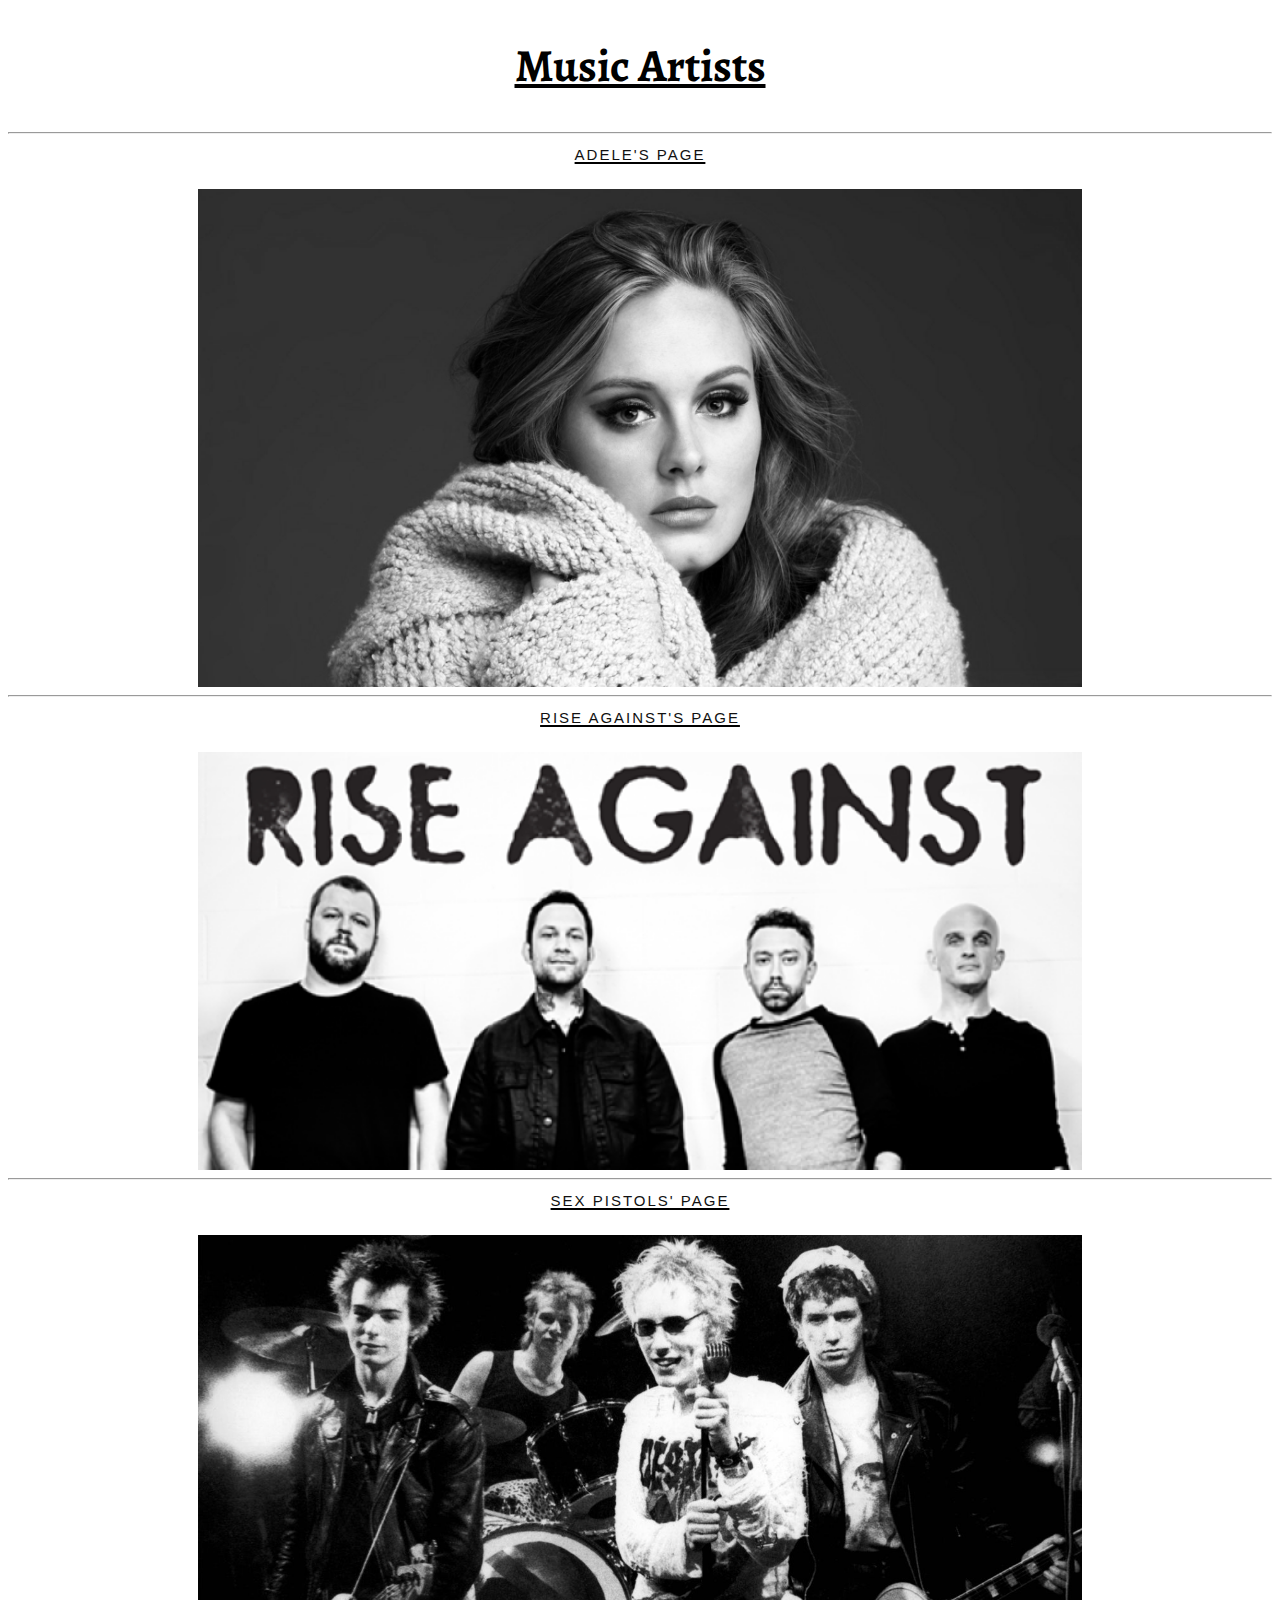
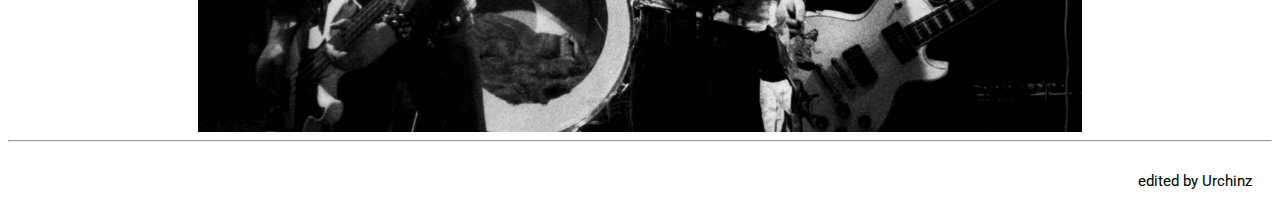
<file: index.html>
<!DOCTYPE html>
<html lang = "en-us">

<head>
<meta charset = "UTF-8">
<script type="text/javascript">
<!--document.write("<h1>Hello World!</h1>");-->
</script>
<title>Index</title>
<!--Font-->
<link href="http://fonts.googleapis.com/css?family=Roboto|Roboto+Condensed|Alegreya:700" rel="stylesheet" type="text/css" />
<!--End of font-->
<link rel="stylesheet" type="text/css" media="screen" href="main.css">
</head>

<body>
<h1></h1>
<h1> Music Artists</h1>
<hr>
<h2><a href="adele.html">Adele's Page</a></h2>
<img class = "img_resize" src="./images/adele/adele1.jpg" alt = "Adele">
<hr>
<h2><a href = "rise_against.html">Rise Against's Page</a></h2>
<img class = "img_resize" src="./images/rise_against/rise1.png" alt = "Rise Against">
<hr>
<h2><a href="sex_pistols.html">Sex Pistols' Page</a></h2>
<img class = "img_resize" src="./images/sex_pistols/pistols1.jpg" alt = "Sex Pistols">
<hr>
<footer>
	<p>edited by Urchinz</p>
</footer>
</body>
</html>
</file>
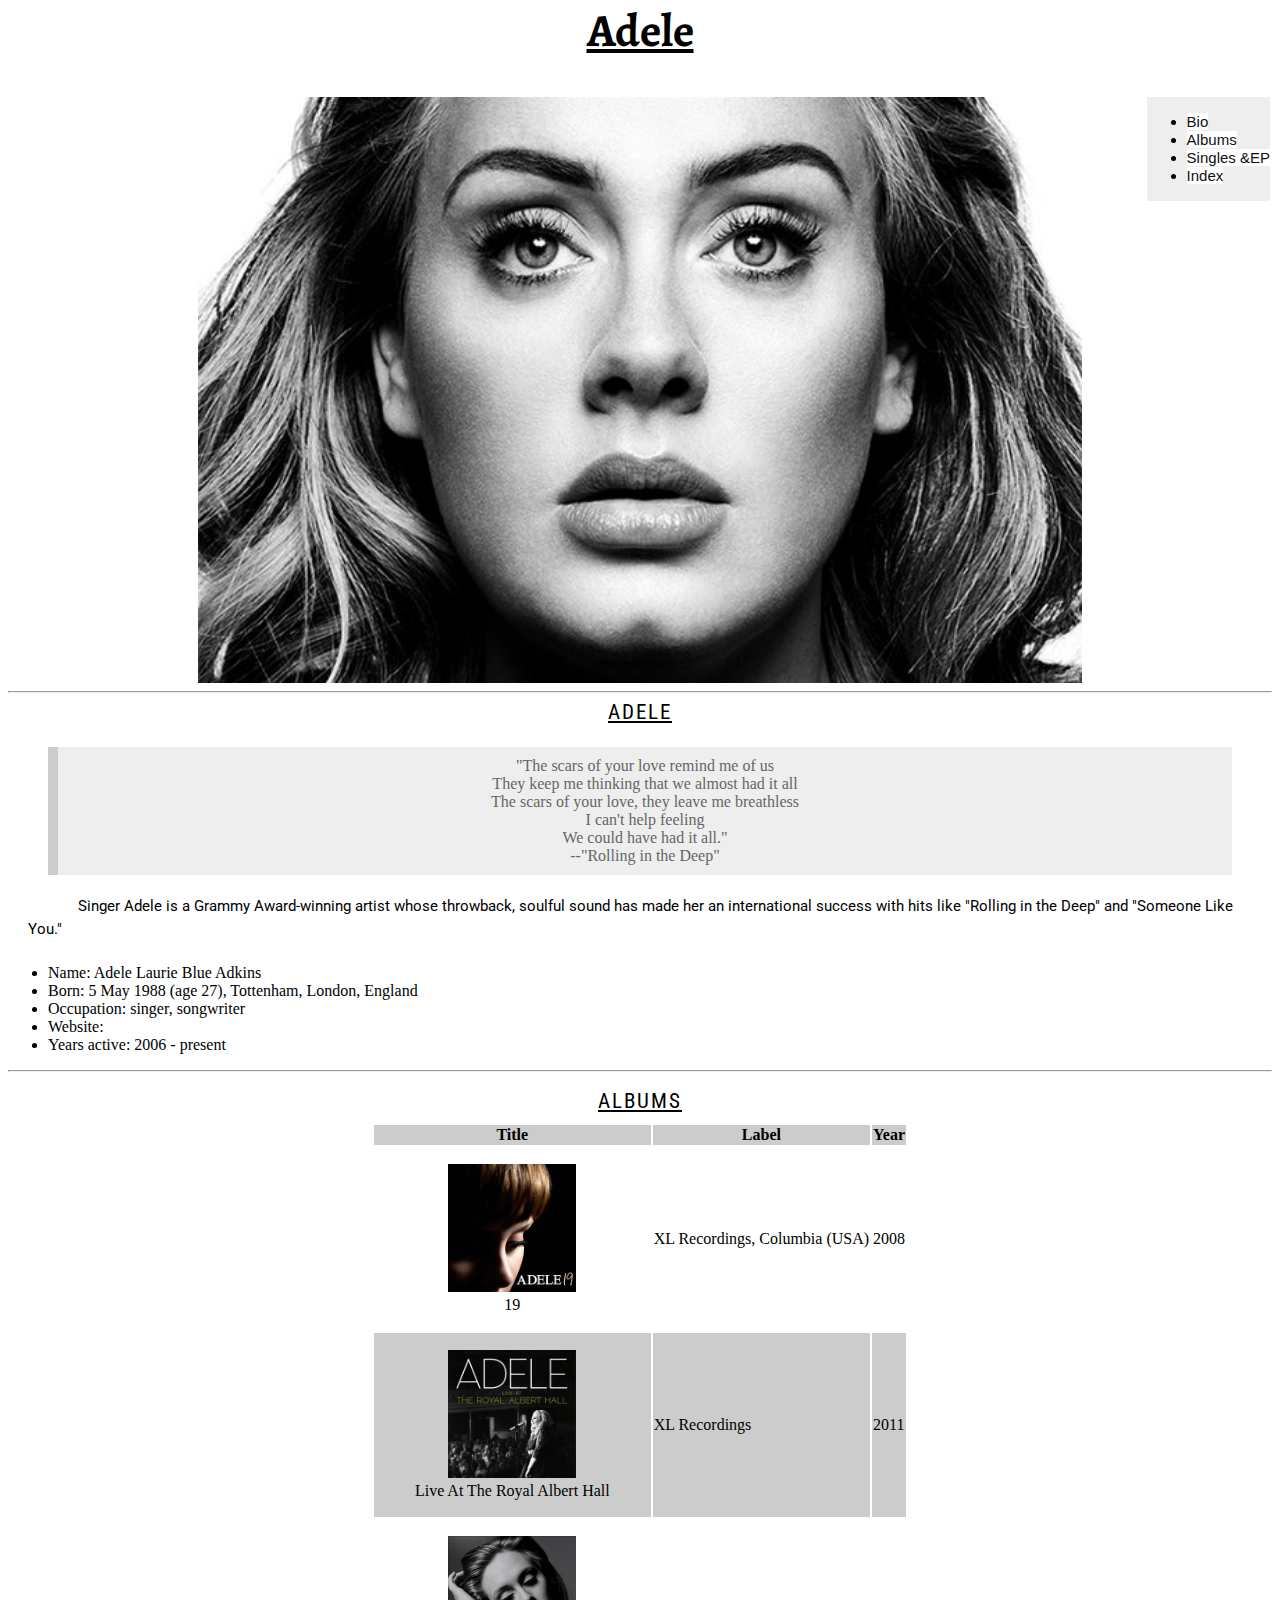
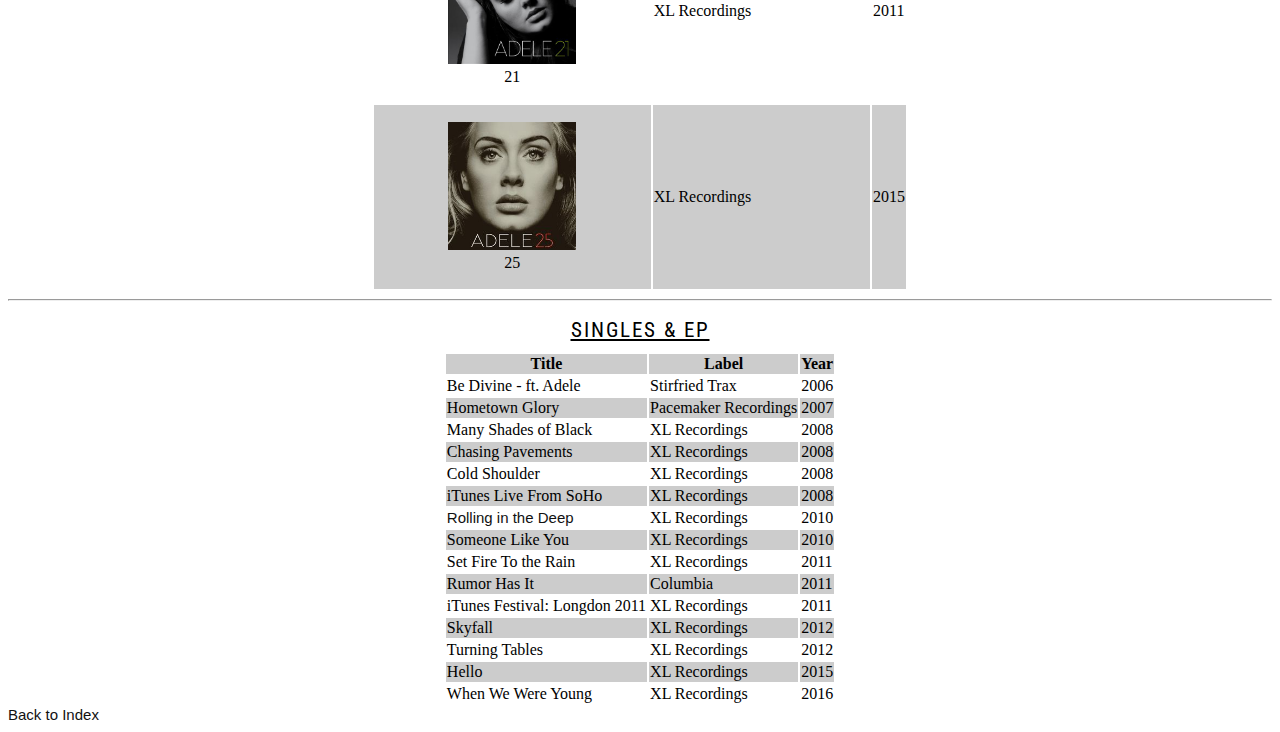
<file: adele.html>
<!DOCTYPE html>
<html lang = "en-us">
<head>
<meta charset = "UTF-8">
<title>Adele</title>
<!--Font-->
<link href="http://fonts.googleapis.com/css?family=Roboto|Roboto+Condensed|Alegreya:700" rel="stylesheet" type="text/css" />
<!--End of Font-->
<link rel="stylesheet" type="text/css" media="screen" href="main.css">
</head>
<body>
<h1 id＝"adele">Adele</h1>
<nav>
<ul class="nav">
	<li><a href="#bio">Bio</a></li>
	<li><a href="#albums">Albums</a></li>
	<li><a href="#singles">Singles &amp;EP</a></li>
	<li><a href="index.html">Index</a></li>
</ul>
</nav>
<img class="img_resize" src="./images/adele/adele2.jpg" alt="Adele">
<hr>
<h2>Adele</h2>
<blockquote cite ="https://youtu.be/rYEDA3JcQqw?t=40">
"The scars of your love remind me of us<br>
They keep me thinking that we almost had it all<br>
The scars of your love, they leave me breathless<br>
I can't help feeling<br>
We could have had it all." <br> --"Rolling in the Deep"
</blockquote>
<p>Singer Adele is a Grammy Award-winning artist whose throwback, soulful sound 
has made her an international success with hits like 
"Rolling in the Deep" and "Someone Like You."</p>
<!--http://www.biography.com/people/adele-20694679-->

<ul id="bio">
<li>Name: Adele Laurie Blue Adkins</li>
<li>Born: 5 May 1988 (age 27), Tottenham, London, England</li>
<li>Occupation: singer, songwriter</li>
<li>Website: </li>
<li>Years active: 2006 - present </li>
</ul>
<hr>

<table id="albums" class="TFtable">
	<caption><strong>Albums</strong></caption>
	<tr>	<th>Title</th>															
			<th>Label</th>							<th>Year</th></tr>
	<tr>	<td><figure><img class="cover" src="./images/adele/19_cover.png" alt="Album 19 Cover"><figcaption>19</figcaption></figure></td>
			<td>XL Recordings, Columbia (USA)</td>	<td>2008</td></tr>
	<tr>	<td><figure><img class="cover" src="./images/adele/hall_cover.jpg" alt= Hall Cover"><figcaption>Live At The Royal Albert Hall</figcaption></figure></td>
			<td>XL Recordings</td>					<td>2011</td></tr>
	<tr>	<td><figure><img class="cover" src="./images/adele/21_cover.jpg" alt="21 Cover"><figcaption>21</figcaption></figure></td>								
			<td>XL Recordings</td>					<td>2011</td></tr>
	<tr>	<td><figure><img class="cover" src="./images/adele/25_cover.jpg" alt="25 cover"><figcaption>25</figcaption></figure></td>								
			<td>XL Recordings</td>					<td>2015</td></tr>
</table>
<hr>
<table id="singles" class="TFtable">
	<caption><strong>Singles &amp; EP</strong></caption>
	<tr>
		<th>Title</th>
		<th>Label</th>
		<th>Year</th>
	</tr>
	<tr>
		<td>Be Divine - ft. Adele</td>
		<td>Stirfried Trax</td>
		<td>2006</td>
	</tr>
	<tr>
		<td>Hometown Glory</td>
		<td>Pacemaker Recordings</td>
		<td>2007</td>
	</tr>
	<tr>
		<td>Many Shades of Black</td>
		<td>XL Recordings</td>
		<td>2008</td>
	</tr>
	<tr>
		<td>Chasing Pavements</td>
		<td>XL Recordings</td>
		<td>2008</td>
	</tr>
	<tr>
		<td>Cold Shoulder</td>
		<td>XL Recordings</td>
		<td>2008</td>
	</tr>
	<tr>
		<td>iTunes Live From SoHo</td>
		<td>XL Recordings</td>
		<td>2008</td>
	</tr>
	<tr>
		<td><a target="_blank" href="https://www.youtube.com/watch?v=rYEDA3JcQqw">
		Rolling in the Deep</a></td>
		<td>XL Recordings</td>
		<td>2010</td>
	</tr>
	<tr>
		<td>Someone Like You</td>
		<td>XL Recordings</td>
		<td>2010</td>
	</tr>
	<tr>
		<td>Set Fire To the Rain</td>
		<td>XL Recordings</td>
		<td>2011</td>
	</tr>
	<tr>
		<td>Rumor Has It</td>
		<td>Columbia</td>
		<td>2011</td>
	</tr>
	<tr>
		<td>iTunes Festival: Longdon 2011</td>
		<td>XL Recordings</td>
		<td>2011</td>
	</tr>
	<tr>
		<td>Skyfall</td>
		<td>XL Recordings</td>
		<td>2012</td>
	</tr>
	<tr>
		<td>Turning Tables</td>
		<td>XL Recordings</td>
		<td>2012</td>
	</tr>
	<tr>
		<td>Hello</td>
		<td>XL Recordings</td>
		<td>2015</td>
	</tr>
	<tr>
		<td>When We Were Young</td>
		<td>XL Recordings</td>
		<td>2016</td>
	</tr>
</table>
<a href="index.html">Back to Index</a>
</body>
</html>
</file>
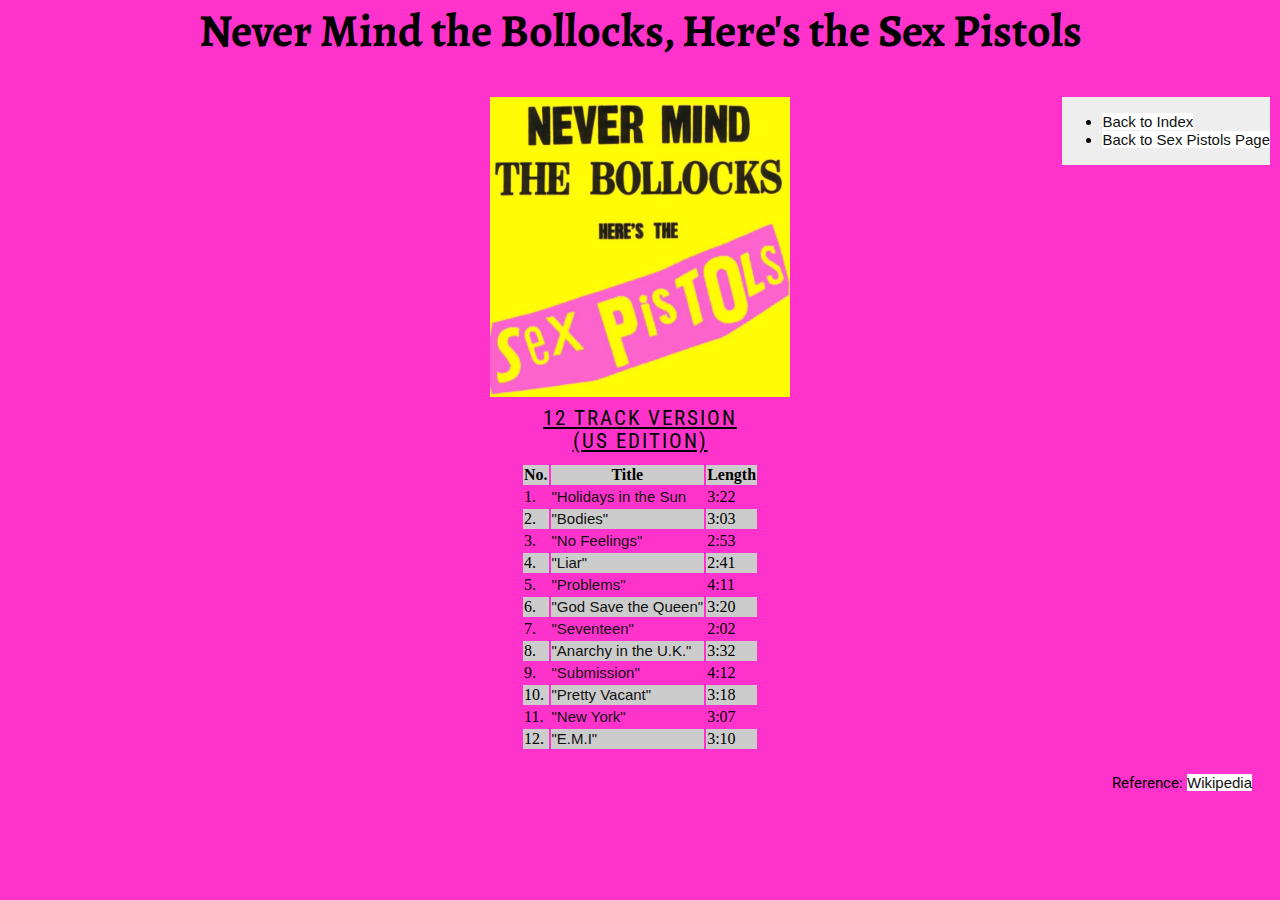
<file: pistols_never.html>
<!DOCTYPE html>
<html lang = "en-us">
<head>
<meta charset = "UTF-8">
<title>Never Mind the Bollocks, Here's the Sex Pistols</title>
<!--Font-->
<link href="http://fonts.googleapis.com/css?family=Roboto|Roboto+Condensed|Alegreya:700" rel="stylesheet" type="text/css" />
<!--End of Font-->
<link rel="stylesheet" type="text/css" media="screen" href="main.css">
<style>
html{
	background-color:#ff33cc;
}
h1{
	text-decoration:none;
}
#never_cover{
 width: 300px;
 height: auto;
}
</style>
</head>
<body>
<h1>Never Mind the Bollocks, Here's the Sex Pistols</h1>
<nav><ul class="nav">
<li><a href="index.html">Back to Index</a></li>
<li><a href="sex_pistols.html">Back to Sex Pistols Page</a></li>
</ul></nav>
<img class="img_resize" id="never_cover" src = "./images/sex_pistols/never_cover.jpg" alt = "Album Cover">
<table>
	<caption><strong>12 Track Version (US Edition)</strong></caption>
	<tr>
		<th>No.</th>
		<th>Title</th>
		<th>Length</th>
	</tr>
	<tr>
		<td>1.</td>
		<td><a target="_blank" href="https://www.youtube.com/watch?v=XWF9MMxnekQ">
		"Holidays in the Sun</a></td>
		<td>3:22</td>
	</tr>
	<tr>
		<td>2.</td>
		<td><a target="_blank" href="https://www.youtube.com/watch?v=yzFFtBsl5ps">
		"Bodies"</a></td>
		<td>3:03</td>
	</tr>
	<tr>
		<td>3.</td>
		<td><a target="_blank" href="https://www.youtube.com/watch?v=vklyIhg9PM8">
		"No Feelings"</a></td>
		<td>2:53</td>
	</tr>
	<tr>
		<td>4.</td>
		<td><a target="_blank" href="https://www.youtube.com/watch?v=MQg2eSSSqOY">
		"Liar"</a></td>
		<td>2:41</td>
	</tr>
	<tr>
		<td>5.</td>
		<td><a target="_blank" href="https://www.youtube.com/watch?v=Uy2eUpgvPwo">
		"Problems"</a></td>
		<td>4:11</td>
	</tr>
	<tr>
		<td>6.</td>
		<td><a target="_blank" href ="https://www.youtube.com/watch?v=R8fLOJswWtk">
		"God Save the Queen"</a></td>
		<td>3:20</td>
	</tr>
	<tr>
		<td>7.</td>
		<td><a target="_blank" href="https://www.youtube.com/watch?v=YLSc9pK-VNQ">
		"Seventeen"</a></td>
		<td>2:02</td>
	</tr>
	<tr>
		<td>8.</td>
		<td><a target="_blank" target = "_blank" href="https://www.youtube.com/watch?v=qbmWs6Jf5dchttps://www.youtube.com/watch?v=qbmWs6Jf5dc">
		"Anarchy in the U.K."</a></td>
		<td>3:32</td>
	</tr>
	<tr>
		<td>9.</td>
		<td><a target="_blank" href="https://www.youtube.com/watch?v=7UZ0bPaOdbQ">
		"Submission"</a></td>
		<td>4:12</td>
	</tr>
	<tr>
		<td>10.</td>
		<td><a target="_blank" href="https://www.youtube.com/watch?v=l7vvSO_nhaI">
		"Pretty Vacant"</a></td>
		<td>3:18</td>
	</tr>
	<tr>
		<td>11.</td>
		<td><a target="_blank" href="https://www.youtube.com/watch?v=6wOKmJjeXU4">
		"New York"</a></td>
		<td>3:07</td>
	</tr>
	<tr>
		<td>12.</td>
		<td><a target="_blank" href="https://www.youtube.com/watch?v=kjbie1O1jxc">
		"E.M.I"</a></td>
		<td>3:10</td>
	</tr>
</table>

<footer>
	<p>Reference: <a href ="https://en.wikipedia.org/wiki/Never_Mind_the_Bollocks,_Here%27s_the_Sex_Pistols"> Wikipedia</a></p>
</footer>
</body>
</html>
</file>
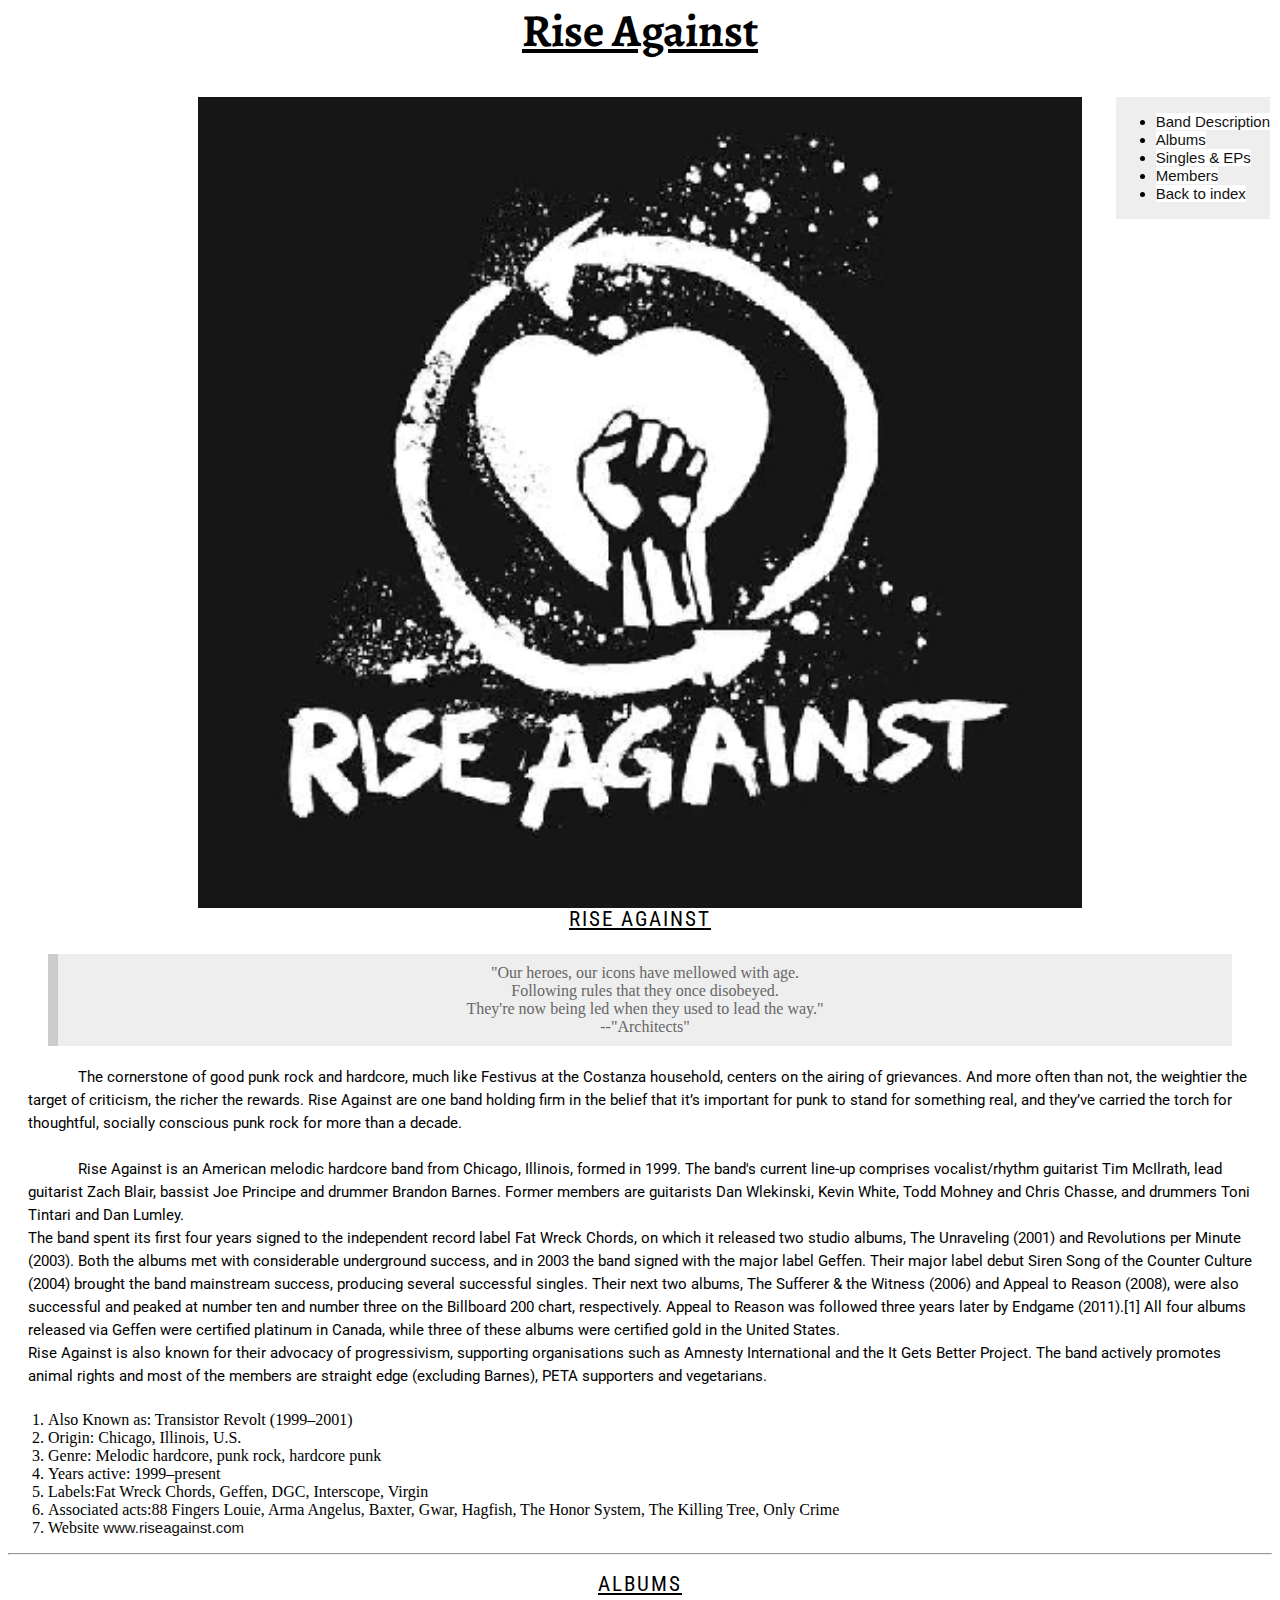
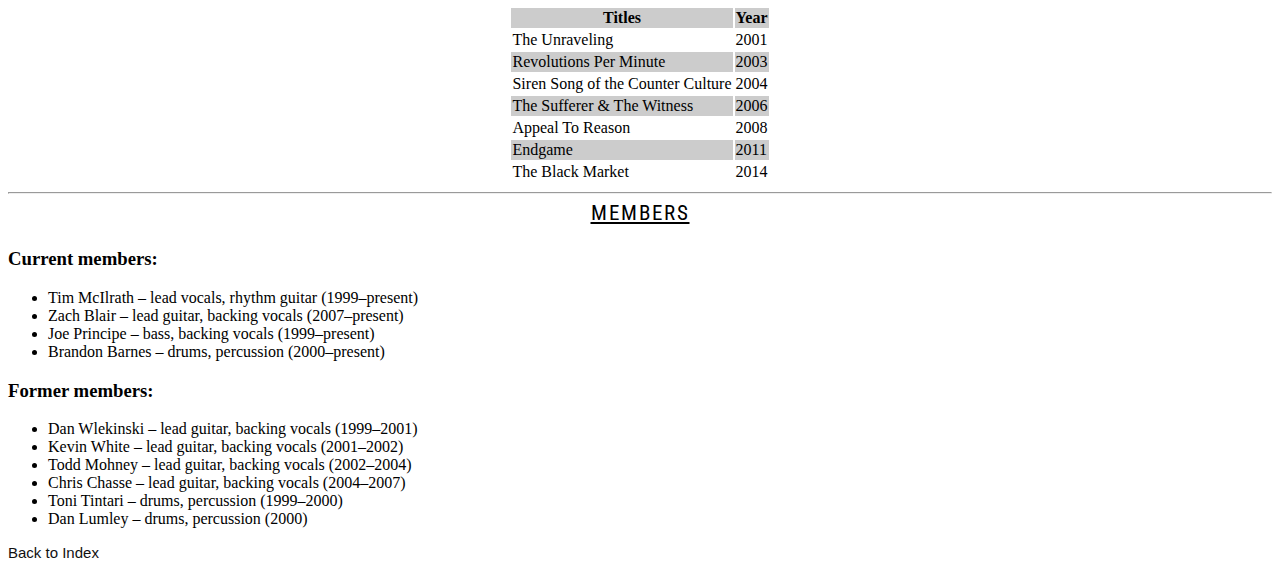
<file: rise_against.html>
<!DOCTYPE html>
<html lang = "en-us">
<head>
<meta charset = "UTF-8">
<title>Rise Against</title>
<!--Font-->
<link href="http://fonts.googleapis.com/css?family=Roboto|Roboto+Condensed|Alegreya:700" rel="stylesheet" type="text/css" />
<!--End of Font-->
<link rel="stylesheet" type="text/css" media="screen" href="main.css">
</head>
<body>
<h1 id="rise_against">Rise Against</h1>
<nav>
<ul class="nav">
	<li><a href="#des">Band Description</a></li>
	<li><a href="#albums">Albums</a></li>
	<li><a href="#singles">Singles &amp; EPs</a></li>
	<li><a href="#members">Members</a></li>
	<li><a href = "index.html">Back to index</a></li>
</ul>
</nav>
<img class ="img_resize" src="./images/rise_against/rise2.jpg" alt="Rise Against Logo">
<section id = "rise_against">
<h2>Rise Against</h2>
<blockquote cite ="https://youtu.be/jTuuAwUcPto?t=28">
"Our heroes, our icons have mellowed with age.<br>
Following rules that they once disobeyed.<br>
They're now being led when they used to lead the way."<br>
--"Architects"
</blockquote>
<p>
The cornerstone of good punk rock and hardcore, much like Festivus at
 the Costanza household, centers on the airing of grievances. And more 
 often than not, the weightier the target of criticism, the richer the 
 rewards. Rise Against are one band holding firm in the belief that 
 it’s important for punk to stand for something real, and they’ve 
 carried the torch for thoughtful, socially conscious punk rock for
  more than a decade.
</p>
<!--http://consequenceofsound.net/2014/07/album-review-rise-against-the-black-market/-->



<p id ="des">Rise Against is an American melodic hardcore band from Chicago, Illinois, 
formed in 1999. The band's current line-up comprises vocalist/rhythm guitarist
 Tim McIlrath, lead guitarist Zach Blair, bassist Joe Principe and drummer
  Brandon Barnes. Former members are guitarists Dan Wlekinski, Kevin White,
   Todd Mohney and Chris Chasse, and drummers Toni Tintari and Dan Lumley. <br>
The band spent its first four years signed to the independent record label
 Fat Wreck Chords, on which it released two studio albums, The Unraveling (2001) 
 and Revolutions per Minute (2003). Both the albums met with considerable underground
  success, and in 2003 the band signed with the major label Geffen. Their major label 
  debut Siren Song of the Counter Culture (2004) brought the band mainstream success,
   producing several successful singles. Their next two albums, The Sufferer & the Witness
    (2006) and Appeal to Reason (2008), were also successful and peaked at number ten and
     number three on the Billboard 200 chart, respectively. Appeal to Reason was followed
      three years later by Endgame (2011).[1] All four albums released via Geffen were certified 
      platinum in Canada, while three of these albums were certified gold in the United States.<br>
Rise Against is also known for their advocacy of progressivism, supporting organisations 
such as Amnesty International and the It Gets Better Project. The band actively promotes
 animal rights and most of the members are straight edge (excluding Barnes), PETA supporters 
 and vegetarians.
</p>
<ol>
<li>Also Known as: Transistor Revolt (1999–2001)</li>
<li>Origin: Chicago, Illinois, U.S.</li>
<li>Genre:	Melodic hardcore, punk rock, hardcore punk</li>
<li>Years active: 1999–present</li>
<li>Labels:Fat Wreck Chords, Geffen, DGC, Interscope, Virgin</li>
<li>Associated acts:88 Fingers Louie, Arma Angelus, Baxter, Gwar, Hagfish, The Honor System, The Killing Tree, Only Crime</li>
<li>Website <a target = "_blank" href = "http://www.riseagainst.com">www.riseagainst.com</a></li>
</ol>
<!-- Wikipedia-->
<hr>
<table id="albums" class="TFtable">
	<caption><strong>Albums</strong></caption>
<tr>
	<th>Titles</th>
	<th>Year</th>
</tr>

<tr>
	<td>The Unraveling</td>
	<td>2001</td>	
</tr>

<tr>
	<td>Revolutions Per Minute</td>
	<td>2003</td>
</tr>

<tr>
	<td>Siren Song of the Counter Culture</td>
	<td>2004</td>
</tr>

<tr>
	<td>The Sufferer &amp; The Witness</td>
	<td>2006</td>
</tr>
<tr>
	<td>Appeal To Reason</td>
	<td>2008</td>
</tr>
<tr>
	<td>Endgame</td>
	<td>2011</td>
</tr>
<tr>
	<td>The Black Market</td>
	<td>2014</td>
</tr>
</table>
<!--http://www.discogs.com/artist/263017-Rise-Against-->
<hr>
<!--<table id="singles" class="TFtable">
	<caption>Singles &amp; EPs</caption>
<tr><th>Title</th><th></th></tr>

</table>-->
<h2 id="members">Members</h2>
<h3>Current members:</h3>
<ul>
	<li>Tim McIlrath – lead vocals, rhythm guitar (1999–present)</li>
	<li>Zach Blair – lead guitar, backing vocals (2007–present)</li>
	<li>Joe Principe – bass, backing vocals (1999–present)</li>
	<li>Brandon Barnes – drums, percussion (2000–present)</li>
</ul>

<h3>Former members:</h3>
<ul>
	<li>Dan Wlekinski – lead guitar, backing vocals (1999–2001)</li>
	<li>Kevin White – lead guitar, backing vocals (2001–2002)</li>
	<li>Todd Mohney – lead guitar, backing vocals (2002–2004)</li>
	<li>Chris Chasse – lead guitar, backing vocals (2004–2007)</li>
	<li>Toni Tintari – drums, percussion (1999–2000)</li>
	<li>Dan Lumley – drums, percussion (2000)</li>
</ul>

<a href="index.html">Back to Index</a>
</body>
</html>
</file>
<file: main.css>
/*
Name:Zhaoyi Zhang
Date:02/03/2016
Description:.css for assignment 1
*/
/*ul float*/
nav{
	display:block;
	background:#EEE;
	float: right;
	position: fixed;
	right: 10px;
}

/*
.nav{
	float: right;
	position: fixed;
	right: 30px;
}
/*img*/
.img_resize{
 	width: 70%;
 	height: auto;
 	display: block;
 	margin-right: auto;
 	margin-left: auto;
}

figure{
	text-align:center;
}

figure img{
	width:128px;
	height:128px;
}


.mem{
 	width: 30%;
 	height: auto;
 	display: block;
 	margin-right:auto;
 	margin-left:auto;
}
/*Table alternating background*/

table th{
	background: #CCCCCC;
}
table tr:nth-child(odd){
	background: #CCCCCC;
}

table{
	margin-left:auto;
	margin-right:auto;
}

table caption{
	padding: 10px;
}


/*Content formatting*/
h1 {
	text-align: center;
    font-family: 'Alegreya', serif;
    font-weight: 700;
    line-height: 46px;
    font-size: 46px;
    margin: 0 0 43px 0;
    text-decoration:underline;
    }
h2 {
	text-align: center;
    font-family: 'Roboto Condensed', sans-serif;
    font-weight: normal;
    font-size: 21px;
    line-height: 23px;
    text-transform: uppercase;
    letter-spacing: 2px;
    margin: 0 0 23px 0;
    text-decoration: underline;
    }
p {
    font-family: 'Roboto', sans-serif;
    font-size: 15px;
    line-height: 23px;
    margin: 20px 20px 23px 20px;
    text-indent: 50px;
}
blockquote{
	text-align: center;
	float: center;
	border-left: 10px solid #ccc;
    padding: 10px 5px;
    display:block;
    color:#666;
    background:#eee;
}
footer{
	float: right;
}

strong{
	text-align: center;
    font-family: 'Roboto Condensed', sans-serif;
    font-weight: normal;
    font-size: 21px;
    line-height: 23px;
    text-transform: uppercase;
    letter-spacing: 2px;
    margin: 0 0 23px 0;
    text-decoration: underline;
}

/* link formatting*/
a:link{
	font-family: sans-serif,Times, serif;
	background-color: #FFF;
	text-decoration: none;
	color: #111;
	font-size: 15px;
}
a:visited{
	background-color: #FFF;
	color: #888;
}

a:hover{
	background-color: #AAA;
}
a:active{
	background-color: #FFF;
}

table a:link{
	background-color: transparent;
}

table a:active{
	background-color:transparent;
}
</file>
